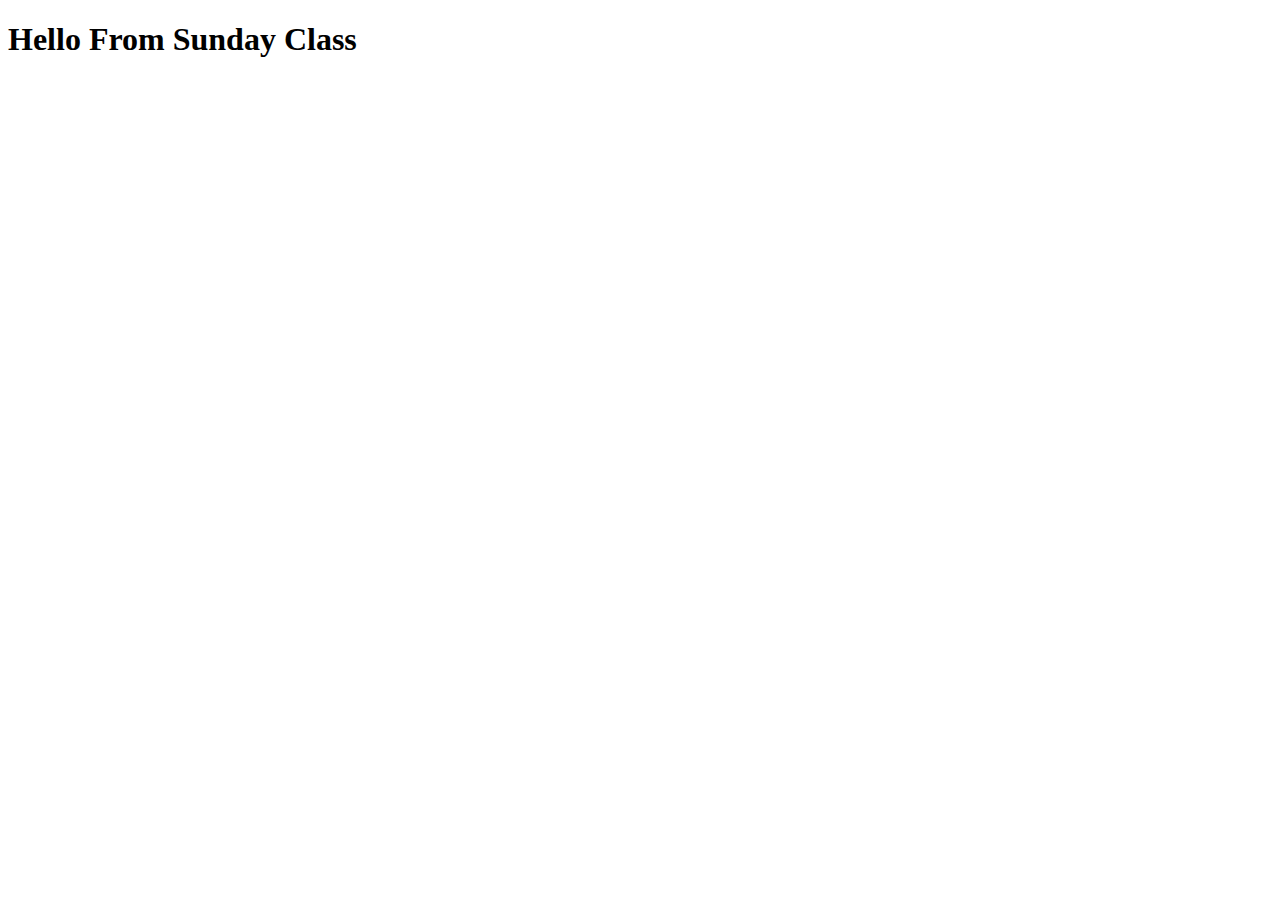
<file: index.html>
<!DOCTYPE html>
<html lang="en">
<head>
    <meta charset="UTF-8">
    <meta http-equiv="X-UA-Compatible" content="IE=edge">
    <meta name="viewport" content="width=device-width, initial-scale=1.0">
    

    <title>My Website</title>
</head>
<body>
    <h1>Hello From Sunday Class</h1>
</body>
</html>
</file>
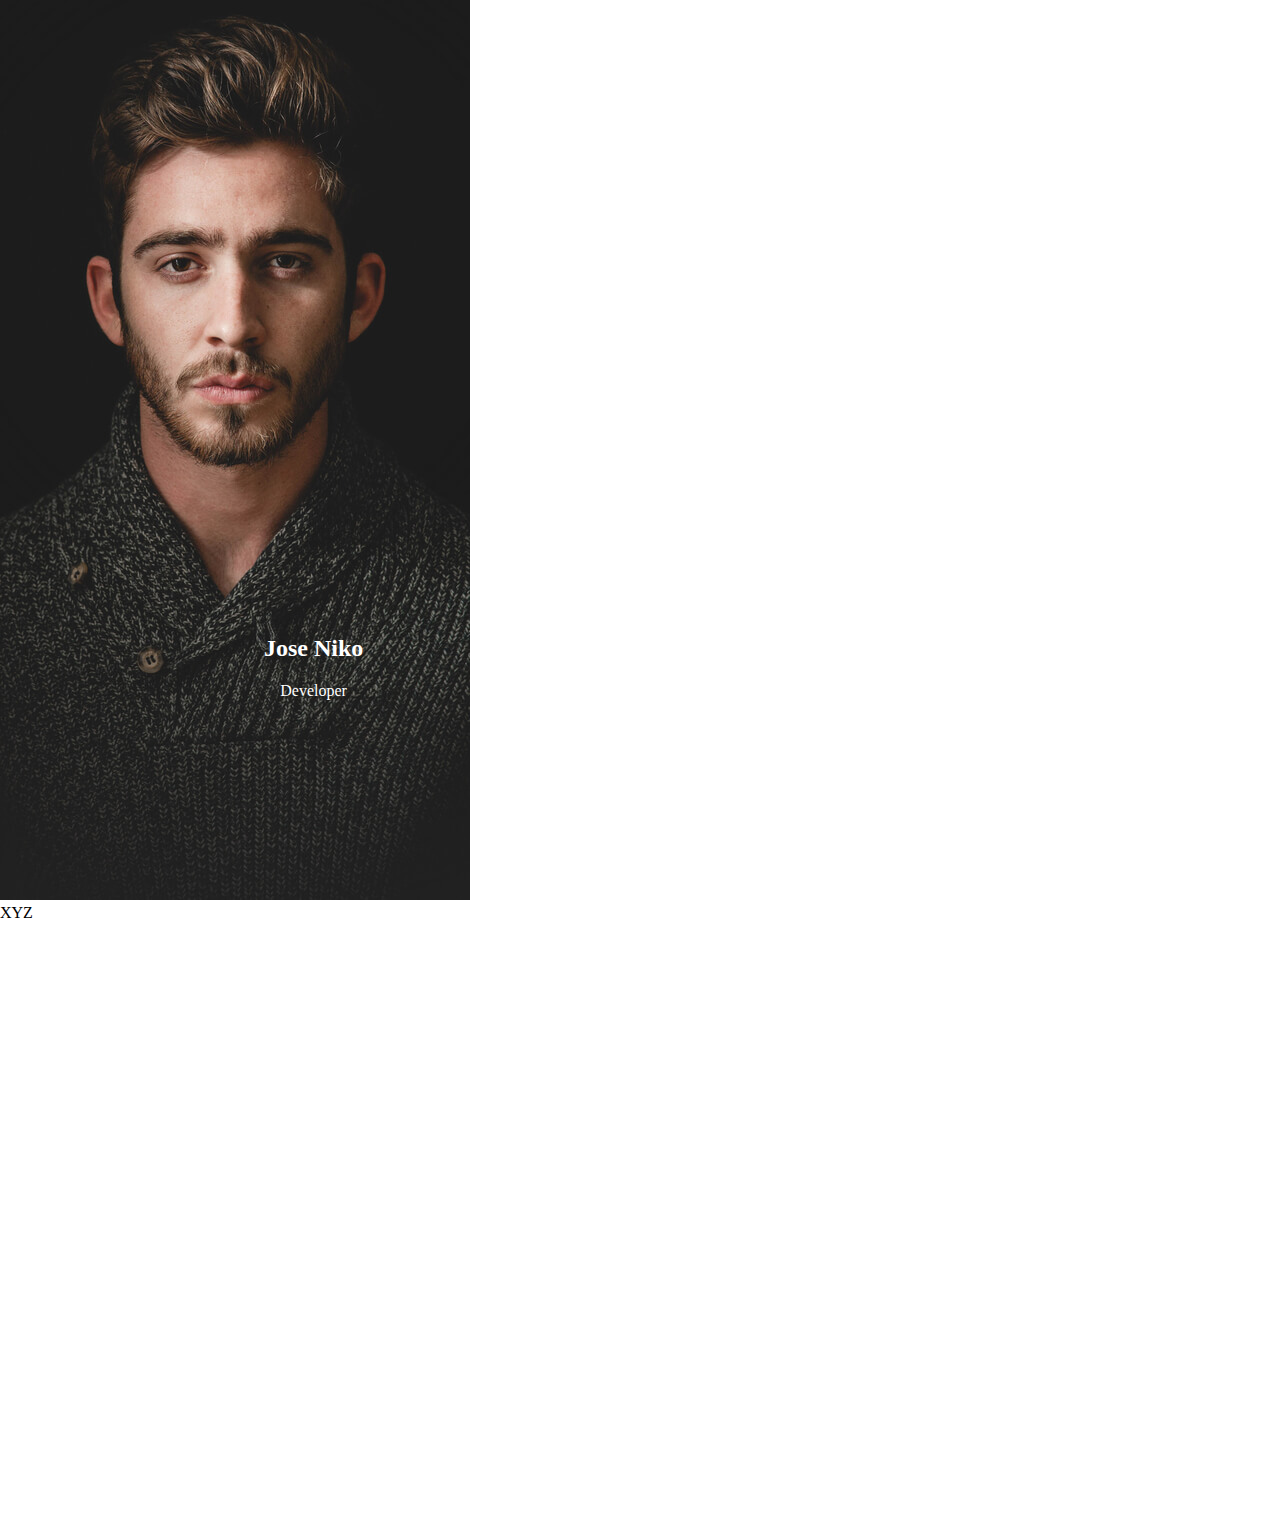
<file: 04-04-21/index.html>
<!DOCTYPE html>
<html lang="en">

<head>
    <meta charset="UTF-8">
    <meta http-equiv="X-UA-Compatible" content="IE=edge">
    <meta name="viewport" content="width=device-width, initial-scale=1.0">
    <title>Document</title>
    <link rel="stylesheet" href="style.css">
</head>

<body>
    <div class="container">
        <div class="section section-left"><img src="./img.jpg" alt="niko image">
            <div class="image-text">
                <h2 id=name>
                    Jose Niko
                </h2>
                <div>Developer</div>
            </div>
            <div class="section section-right">XYZ</div>

        </div>
</body>

</html>
</file>
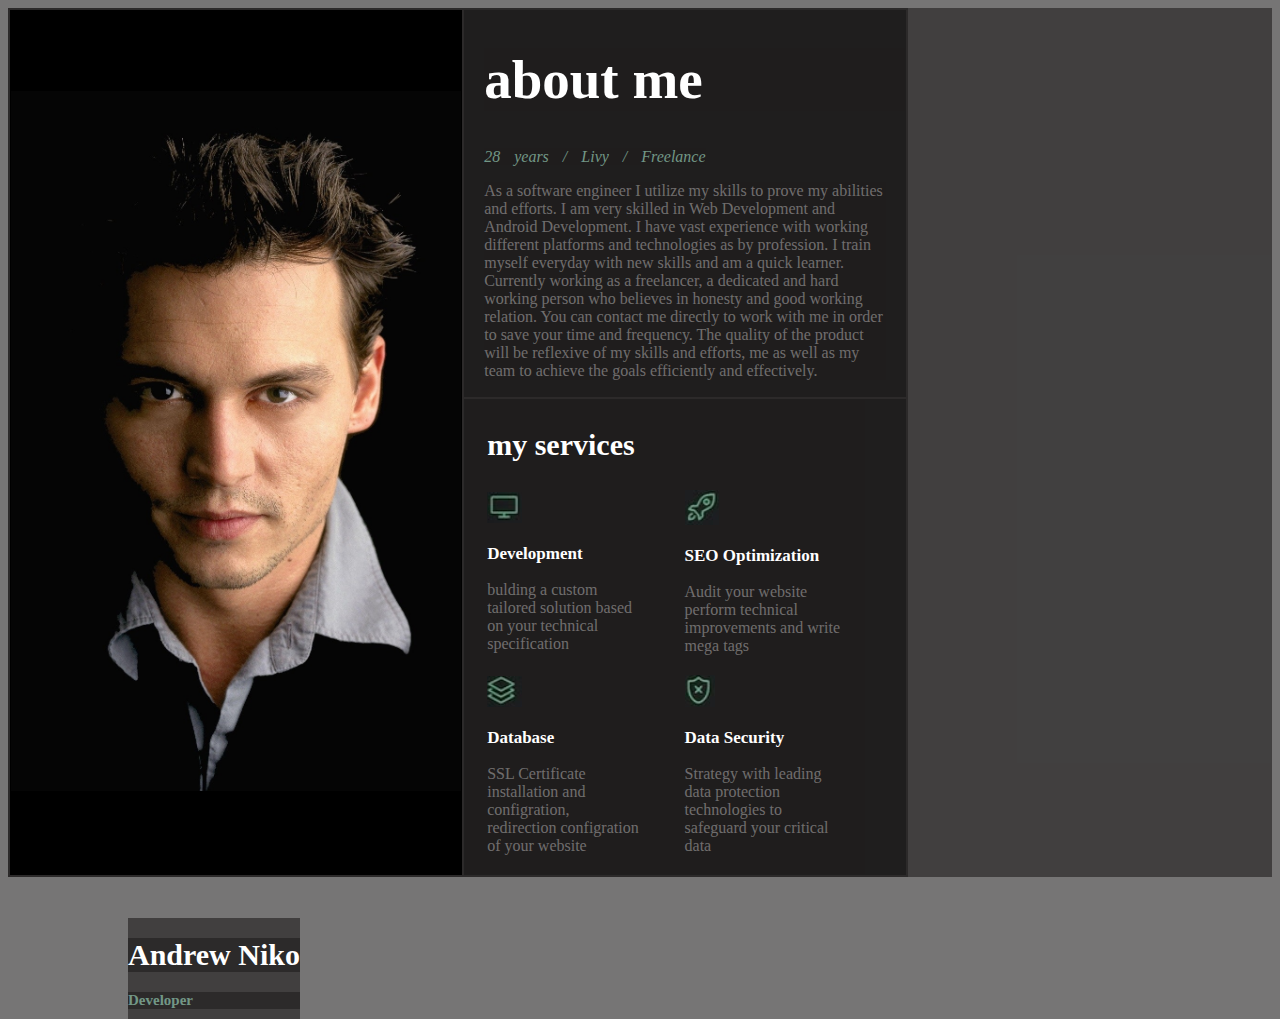
<file: Assign/index.html>
<!DOCTYPE html>
<html lang="en">

<head>
    <meta charset="UTF-8">
    <meta http-equiv="X-UA-Compatible" content="IE=edge">
    <meta name="viewport" content="width=device-width, initial-scale=1.0">
    <link href="./style.css" rel="stylesheet">

    <title>Document</title>
</head>

<body>
    <Table style="width: 900px;; height: auto;">
        <tr>
            <td class=img rowspan="2">
                <div class=img>
                    <img src="./jhony.jpg" alt="Resume Image" title="Image" height="700" width="450">
                    <div class="imgtxt">
                        <h1 id="name">Andrew Niko</h1>
                        <h1 id="dev">Developer</h1>
                    </div>
                </div>
            </td>
            <td colspan="2">
                <h1 id=about>about me</h1>
                <em id="em">28 years / Livy / Freelance</em>
                <p class="text">As a software engineer I utilize my skills to prove my abilities and efforts. I am very skilled in Web Development and Android Development. I have vast experience with working different platforms and technologies as by profession. I train
                    myself everyday with new skills and am a quick learner. Currently working as a freelancer, a dedicated and hard working person who believes in honesty and good working relation. You can contact me directly to work with me in order
                    to save your time and frequency. The quality of the product will be reflexive of my skills and efforts, me as well as my team to achieve the goals efficiently and effectively.
                </p>
            </td>
        </tr>
        <tr>
            <td>
                <table id="table2" style="width: 400px;; height: auto; ;">
                    <tr>
                        <td>
                            <h2 id="services">my services</h2>
                        </td>
                    </tr>
                    <tr>
                        <td><img class="tdata" src="./monitor.png" alt="monitor">
                            <h3 class="head">Development</h3>
                            <p class="text">bulding a custom tailored solution based on your technical specification</p>
                        </td>
                        <td><img class="tdata" src="./SEO.jpg" alt="SEO">
                            <h3 class="head"> SEO Optimization</h3>
                            <p class="text">Audit your website perform technical improvements and write mega tags</p>
                        </td>
                    </tr>
                    <tr>

                        <td><img class="tdata" src="./database.png" alt="database">
                            <h3 class="head">Database</h3>
                            <p class="text">SSL Certificate installation and configration, redirection configration of your website</p>
                        </td>
                        <td><img class="tdata" src="./shield.png" alt="shield">
                            <h3 class="head"> Data Security</h3>
                            <p class="text">Strategy with leading data protection technologies to safeguard your critical data
                            </p>
                        </td>
                    </tr>
                </table>
            </td>
        </tr>
    </Table>
</body>

</html>
</file>
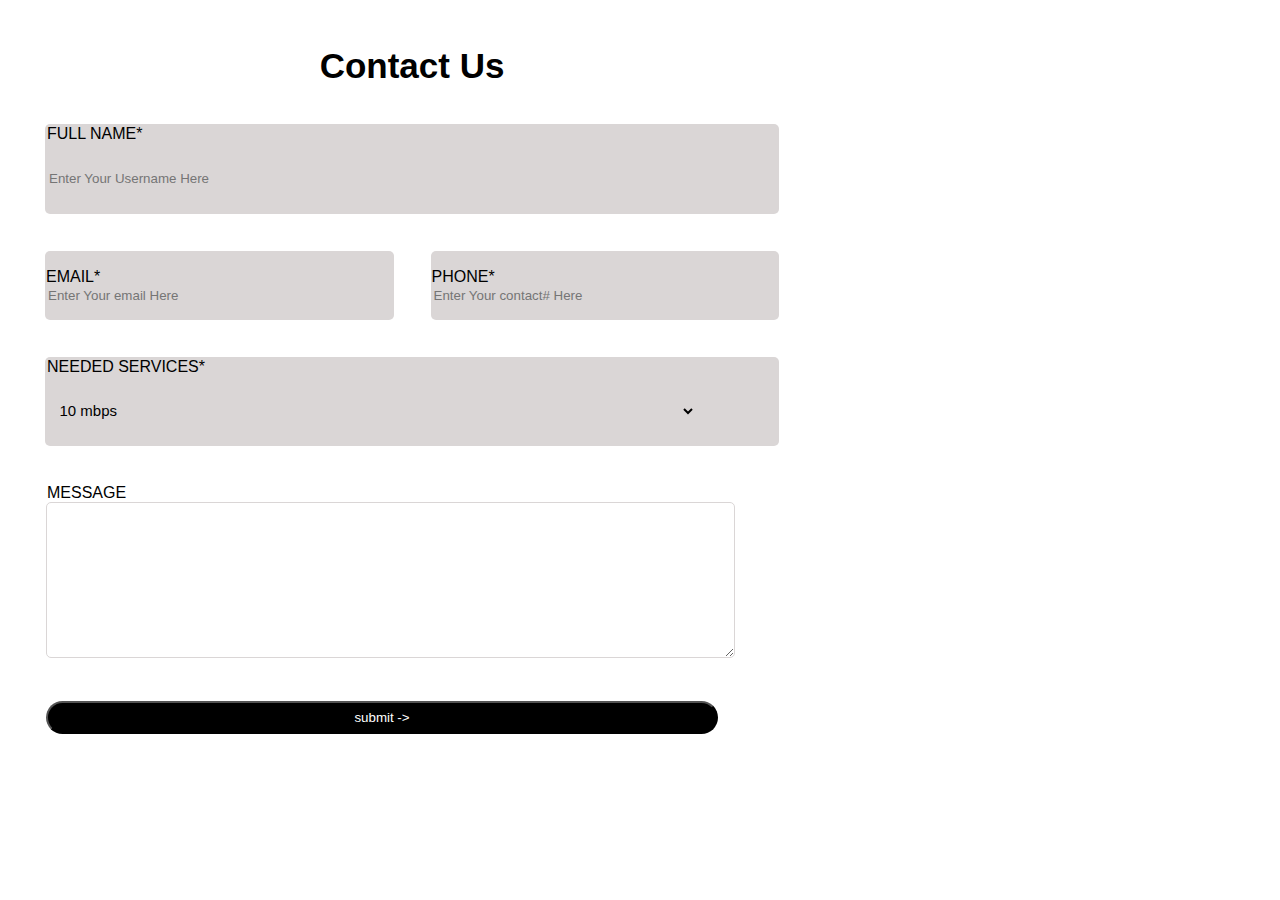
<file: Assign2/index.html>
<!DOCTYPE html>
<html lang="en">

<head>
    <meta charset="UTF-8">
    <meta http-equiv="X-UA-Compatible" content="IE=edge">
    <meta name="viewport" content="width=device-width, initial-scale=1.0">
    <link rel="stylesheet" href="./style.css">
    <title>Document</title>
</head>

<body>


    <table style=" border-spacing: 1cm; text-align: left;">
        <tr>
            <td id=heading colspan="2">
                <b> Contact Us</b>
            </td>
        </tr>
        <tr>
            <td colspan="2" style="background-color:rgb(218, 214, 214);border-radius: 5px; ">
                <span class=margin>FULL NAME*</span><br><input class=column type="text" size="98" style="border:white ;border-radius: 5px; ; background-color:rgb(218, 214, 214);" placeholder="Enter Your Username Here">
            </td>
        </tr>
        <tr>
            <td class=column style="background-color:rgb(218, 214, 214);border-radius: 5px">EMAIL*<br><input type="email" size="45" style="border:white ;background-color:rgb(218, 214, 214);" placeholder="Enter Your email Here"></td>
            <td class=column style="background-color:rgb(218, 214, 214);border-radius: 5px">PHONE*<br><input type="email" size="45" style="border:white ; background-color:rgb(218, 214, 214);" placeholder="Enter Your contact# Here"></td>
        </tr>
        <tr>
            <td style="background-color:rgb(218, 214, 214);border-radius: 5px" colspan="2">
                <span class=margin>NEEDED SERVICES*</span>
                <BR>
                <select class=column style="width: 650px; display: block;font-size: 15px; border-color: rgb(218, 214, 214); background-color:rgb(218, 214, 214);  " name="internet">
               <output label="Please Choose">
               <option value="10mbps">10 mbps</option>
               <option value="20mbps">20 mbps</option>
               <option value="30mbps">30 mbps</option>
               <option value="40mbps">40 mbps</option>
               
            </select>
            </td>
        </tr>
        <tr>
            <td style="background-color:white" colspan="2">
                <span class=margin> MESSAGE </span> <br>
                <textarea style="border-color: rgb(218, 214, 214);border-radius: 5px;" id="message" rows="10" cols="90"></textarea>
            </td>

        </tr>
        <tr>
            <td colspan="2">
                <input id=button type="button" value="submit ->">
            </td>

        </tr>
    </table>

</html>
</file>
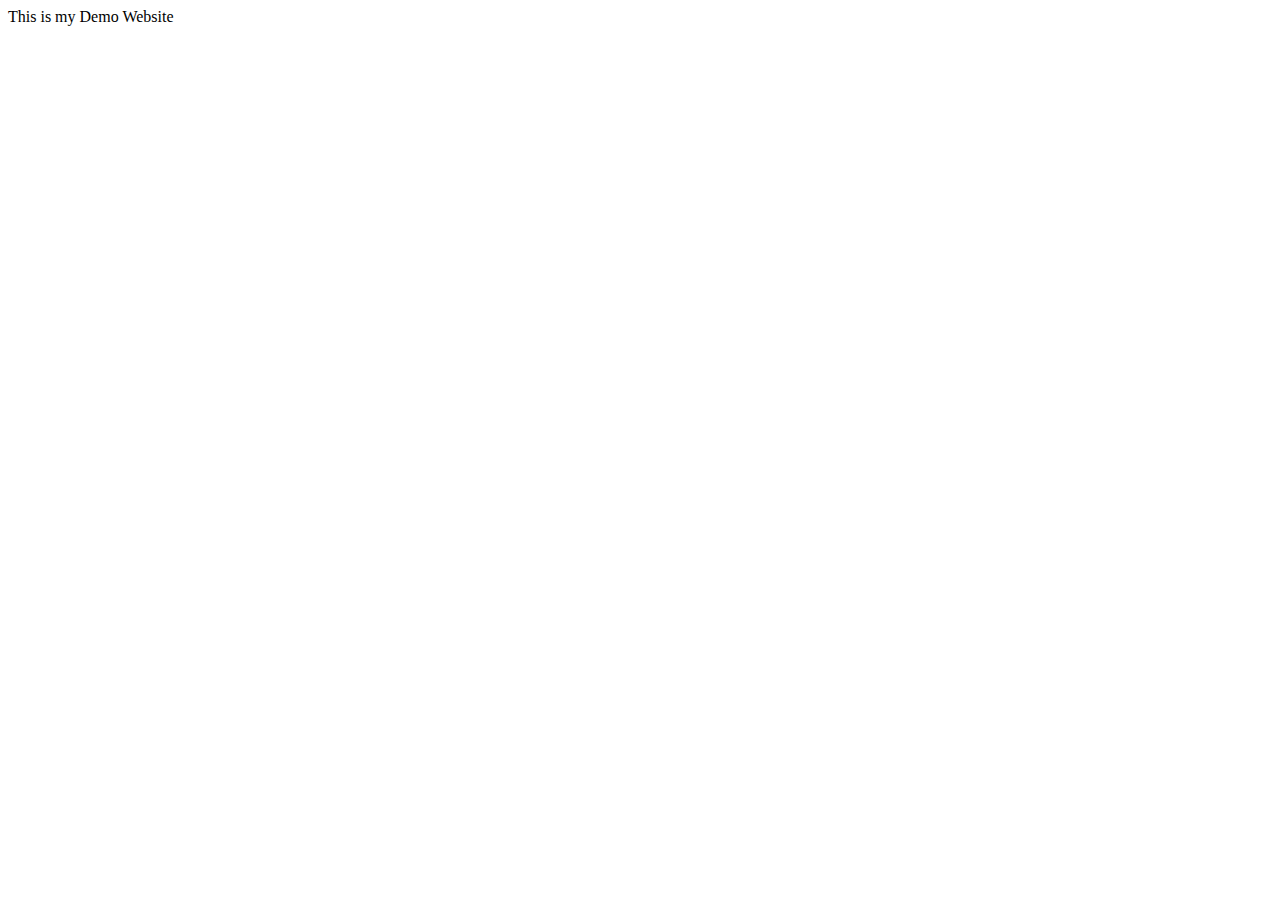
<file: demo/index.html>
<!DOCTYPE html>
<html lang="en">
<head>
    <meta charset="UTF-8">
    <meta http-equiv="X-UA-Compatible" content="IE=edge">
    <meta name="viewport" content="width=device-width, initial-scale=1.0">
    <title>Document</title>
</head>
<body>
    This is my Demo Website
</body>
</html>
</file>
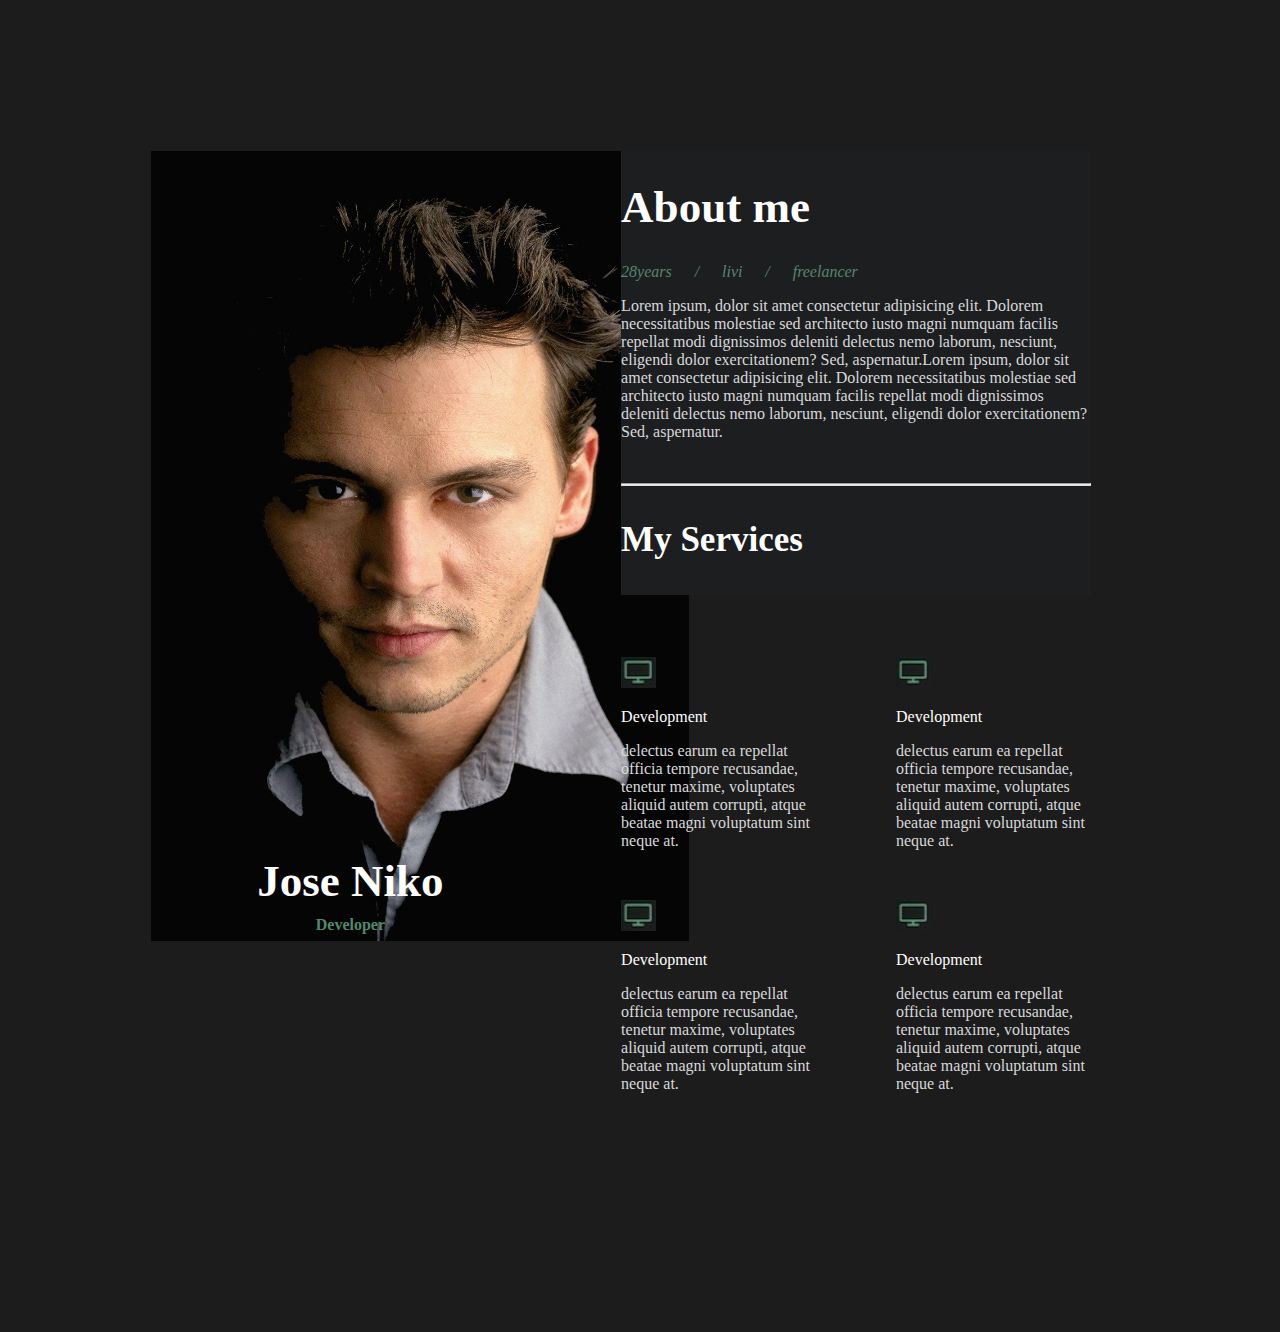
<file: Jose Niko/index.html>
<!DOCTYPE html>
<html lang="en">

<head>
    <meta charset="UTF-8">
    <meta http-equiv="X-UA-Compatible" content="IE=edge">
    <meta name="viewport" content="width=device-width, initial-scale=1.0">
    <link rel="stylesheet" href="./style.css">
    <title>Document</title>
</head>

<body>
    <div class="main">
        <div class="left">
            <img class="image" src="../Assign/jhony.jpg" alt="person image">
            <p class="id">Jose Niko</p>
            <p class="role">Developer</p>
        </div>

        <div class="right">
            <div class="rightup">
                <h1 class="mainheading"> About me</h1>
                <p class="headingbtext"> 28years / livi / freelancer</p>
                <p class="para">Lorem ipsum, dolor sit amet consectetur adipisicing elit. Dolorem necessitatibus molestiae sed architecto iusto magni numquam facilis repellat modi dignissimos deleniti delectus nemo laborum, nesciunt, eligendi dolor exercitationem? Sed,
                    aspernatur.Lorem ipsum, dolor sit amet consectetur adipisicing elit. Dolorem necessitatibus molestiae sed architecto iusto magni numquam facilis repellat modi dignissimos deleniti delectus nemo laborum, nesciunt, eligendi dolor exercitationem?
                    Sed, aspernatur.
                </p>
            </div>
            <div class="rightdown">
                <br>
                <hr class="hr">
                <p class="services"> My Services</p>
                <div class="lupbox">
                    <img src="../Assign/monitor.png" alt="monitor">
                    <p class="tags">Development</p>
                    <p class="tagtext">delectus earum ea repellat officia tempore recusandae, tenetur maxime, voluptates aliquid autem corrupti, atque beatae magni voluptatum sint neque at.</p>
                </div>
                <div class="ldownbox">
                    <img src="../Assign/monitor.png" alt="monitor">
                    <p class="tags">Development</p>
                    <p class="tagtext">delectus earum ea repellat officia tempore recusandae, tenetur maxime, voluptates aliquid autem corrupti, atque beatae magni voluptatum sint neque at.</p>
                </div>
                <div class="rupbox">
                    <img src="../Assign/monitor.png" alt="monitor">
                    <p class="tags">Development</p>
                    <p class="tagtext">delectus earum ea repellat officia tempore recusandae, tenetur maxime, voluptates aliquid autem corrupti, atque beatae magni voluptatum sint neque at.</p>
                </div>
                <div class="rdownbox">
                    <img src="../Assign/monitor.png" alt="monitor">
                    <p class="tags">Development</p>
                    <p class="tagtext">delectus earum ea repellat officia tempore recusandae, tenetur maxime, voluptates aliquid autem corrupti, atque beatae magni voluptatum sint neque at.</p>
                </div>
            </div>
        </div>

    </div>
</body>

</html>
</file>
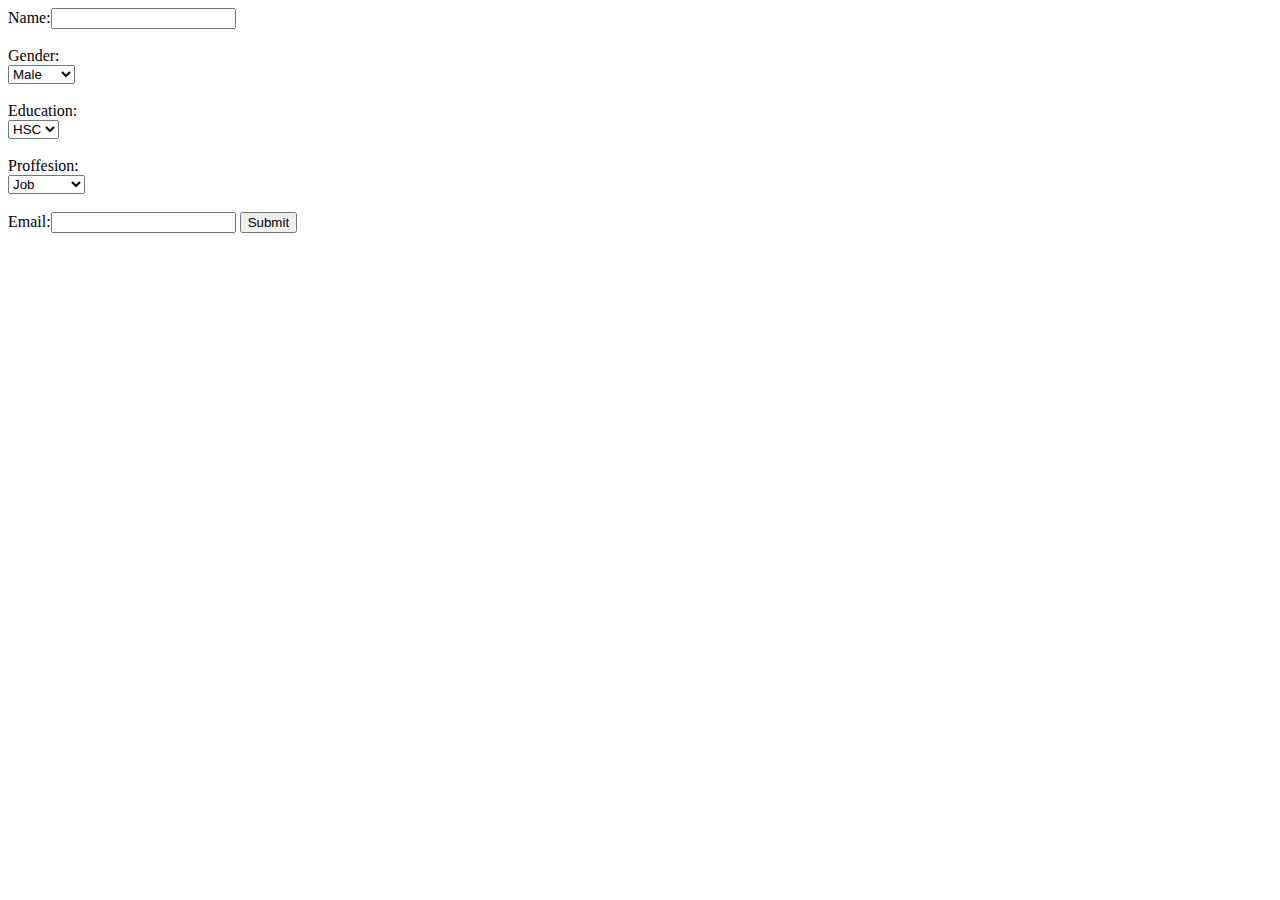
<file: Objects/index.html>
<!DOCTYPE html>
<html lang="en">

<head>
    <meta charset="UTF-8">
    <meta http-equiv="X-UA-Compatible" content="IE=edge">
    <meta name="viewport" content="width=device-width, initial-scale=1.0">
    <title>Document</title>
</head>

<body>
    <!DOCTYPE html>
    <html lang="en">

    <head>
        <meta charset="UTF-8">
        <meta http-equiv="X-UA-Compatible" content="IE=edge">
        <meta name="viewport" content="width=device-width, initial-scale=1.0">
        <title>Document</title>
    </head>

    <body>
        <form>
            <label>
            Name:<input type="text" id="inputName"> </label><br><br>
            <label>
                Gender:<br>
    <select id="gender">
        <option value="male" id="male">Male</option>
        <option value="female"id="female">Female</option>
    </select></label><br><br>
            <label>Education:<br>
        <select id="edu">
            <option value="HSC" id="hsc">HSC</option>
            <option value="BS" id="bs">BS</option>
        </select></label><br><br>
            <label>Proffesion:<br>
    <select id="proff">
        <option value="Job" id="job">Job</option>
        <option value="Buss" id="Buss">Buisness</option>
    </select></label>
            <br><br>
            <label>
                    Email:<input type="text" id="email"> </label>
            <label>
            <button onclick="createPerson();">Submit</button>
    
    
        </form>
    
        <script>
            var arr = [];
    
            function createPerson() {
                var name = document.getElementById('inputName').value;
                var gender = document.getElementById('gender').value;
                var email = document.getElementById('email').value;
                var edu = document.getElementById('edu').value;
                var prof = document.getElementById('proff').value;
    
                function Person(name, gender, email, edu, proff) {
                    this.name = name;
                    this.gender = gender;
                    this.email = email;
                    this.edu = edu;
                    this.proff = proff;
                }
                var newPerson = new Person(name, gender, email,edu, proff);
                localStorage.setItem('value', JSON.stringify(newPerson));
                var newPerson2 = new Person(name, gender, email,edu, proff);
                localStorage.setItem('value1', JSON.stringify(newPerson2));
            }
    
            var a_value = JSON.parse(localStorage.getItem('value'));
            var b_value = JSON.parse(localStorage.getItem('value1'));
            arr.push(a_value);
            arr.push(b_value);
            console.log(arr);
        </script>
    
</body>

</html>
</file>
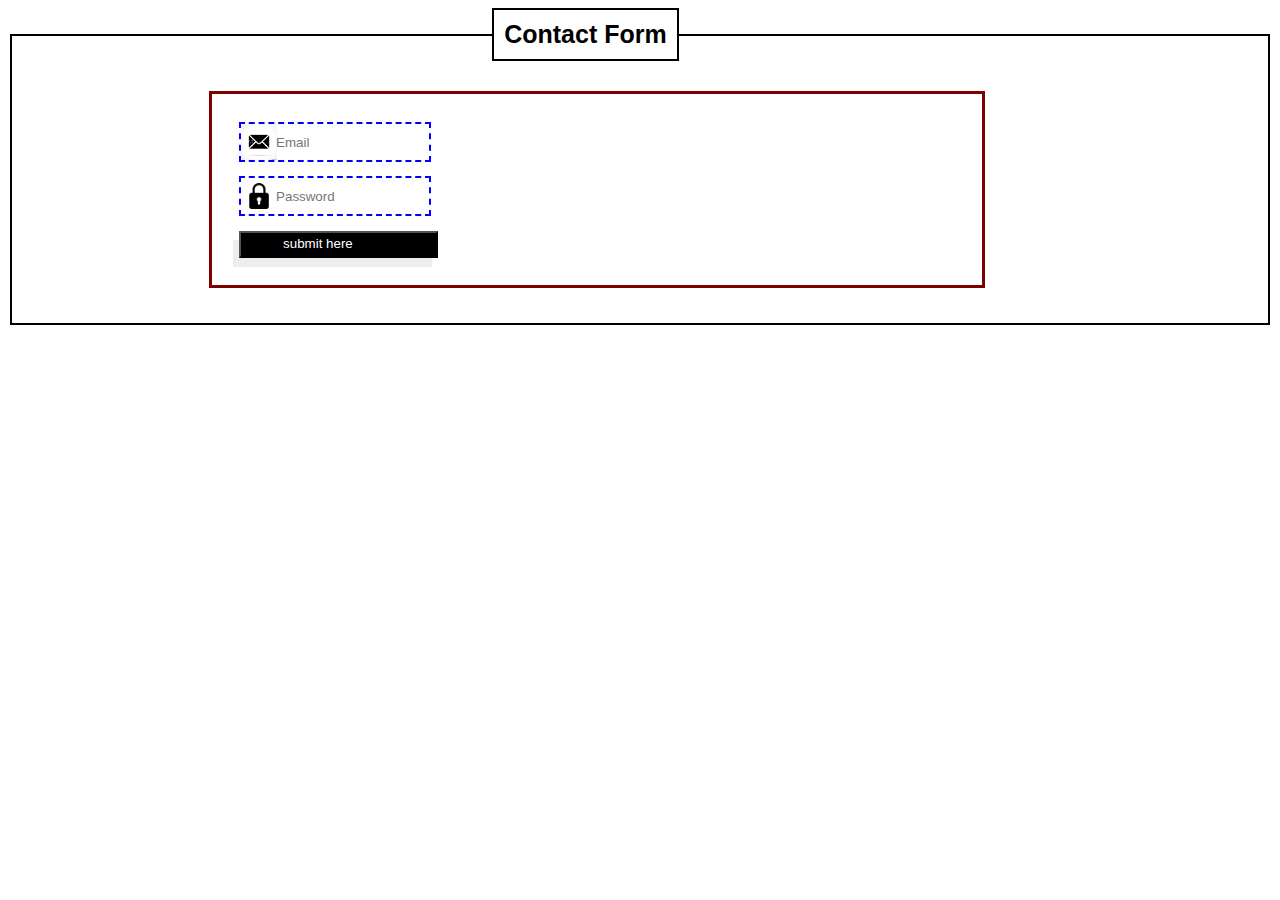
<file: Practice/index.html>
<!DOCTYPE html>
<html lang="en">

<head>
    <meta charset="UTF-8">
    <meta http-equiv="X-UA-Compatible" content="IE=edge">
    <meta name="viewport" content="width=device-width, initial-scale=1.0">
    <link href="./style.css" rel="stylesheet">
    <title>Document</title>
</head>

<body>
    <fieldset>
        <legend>
            Contact Form
        </legend>
        <form inputmode="sub" method="post">
            <input type="email" size="20" placeholder="Email" class="email"><br>
            <input type="password" size="20" placeholder="Password" class="password"><br>
            <input type="submit" class="submit" value="submit here"><br>
        </form>
    </fieldset>
</body>

</html>
</file>
<file: 04-04-21/style.css>
body {
    margin: 0;
    padding: 0;
}

.container {}

.section .section-left {
    width: 49%;
    display: inline-block;
}

.section-left .image-text {
    height: 100vh;
    position: absolute;
    bottom: -615px;
    color: white;
    width: 49%;
    text-align: center;
}

#name {}

.section-right {}
</file>
<file: Assign/style.css>
.imgtxt {
    position: absolute;
    top: 102%;
    left: 10%;
    ;
}

.main {
    background-color: rgb(56, 56, 56)
}

.img {
    background-color: rgb(0, 0, 0);
}

* {
    background-color: rgba(31, 30, 30, 0.61);
    color: white;
    font-family: 'Times New Roman', Times, serif;
}

#em {
    margin-left: 0.2in;
    word-spacing: 10px;
    color: rgb(114, 151, 134);
}

.icon {
    background-color: black;
}

#about {
    margin-left: 0.2in;
    font-size: 55px;
}

#services {
    margin-left: 0.2in;
    font-size: 30px;
}

.head {
    font-size: 17px;
    margin-left: 0.2in;
}

#dev {
    color: rgb(114, 151, 134);
    font-size: 15px;
    /* background-color: black; */
}

#name {
    /* background-color: black; */
    font-size: 30px;
}

.text {
    margin-left: 0.2in;
    margin-right: 0.2in;
    color: rgba(228, 225, 225, 0.418);
}

.tdata {
    margin-left: 0.2in;
}
</file>
<file: Assign2/style.css>
select {
    width: 100%;
    /* min-width: 15ch;
    max-width: 30ch; */
    border-radius: 0.25em;
    padding: 0.25em 0.5em;
    font-size: 1.25rem;
    cursor: pointer;
    line-height: 1.1;
    width: 550px;
    display: block;
    font-size: 15px;
    border-color: white;
    /* background-color: #fff;
    background-image: linear-gradient(to top, #f9f9f9, #fff 33%); */
}

* {
    font-family: 'Gill Sans', 'Gill Sans MT', Calibri, 'Trebuchet MS', sans-serif;
}

#button {
    width: 7in;
    height: 0.35in;
    background-color: black;
    color: white;
    border-radius: 30px;
}

#message {
    border-color: white;
}

table {
    background-color: white
}

#heading {
    font-size: 35px;
    text-align: center;
}

.column {
    margin-top: 1px;
    margin-left: 1px;
    height: 0.7in;
}

.margin {
    margin-left: 1px;
    margin-top: 1px;
}
</file>
<file: Jose Niko/style.css>
body {
    margin: 4cm;
    margin-right: 5cm;
    background-color: #1c1c1c
}

.mainheading {
    font-size: 45px;
    font-weight: bold;
    color: white;
}

.headingbtext {
    color: #54876e;
    font-style: italic;
    word-spacing: 0.5cm;
}

.right {
    float: right;
    width: 50%;
    height: 90%;
    background-color: #1d1e20;
}

.left {
    float: left;
    width: 40%;
    height: 98%;
}

.image {
    height: 790px;
    width: 538px;
}

.para {
    color: #d9d9db;
}

.id {
    font-size: 45px;
    font-weight: bold;
    color: white;
    text-align: center;
    transform: translate(3%, -260%);
}

.role {
    font-weight: bold;
    color: #54876e;
    text-align: center;
    transform: translate(3%, -950%);
}

.services {
    color: white;
    font-size: 35px;
    font-weight: bold;
}

.tags {
    color: white;
}

.tagtext {
    color: #d9d9db;
}

.lupbox {
    position: absolute;
    top: 73%;
    width: 15%;
    height: 48%;
}

.ldownbox {
    position: absolute;
    top: 100%;
    width: 15%;
    height: 48%;
}

.rupbox {
    position: absolute;
    top: 73%;
    left: 70%;
    width: 15%;
    height: 48%;
}

.rdownbox {
    position: absolute;
    top: 100%;
    left: 70%;
    width: 15%;
    height: 48%;
}

.hr {
    box-shadow: 0px 1px #e1dcdc
}
</file>
<file: Practice/style.css>
* {
    font-family: 'Gill Sans', 'Gill Sans MT', Calibri, 'Trebuchet MS', sans-serif;
}

fieldset {
    border: 2px solid black;
}

legend {
    border: 2px solid black;
    padding: 10px;
    margin: 1% 1% 1% 38%;
    font-size: 25px;
    font-weight: bold;
}

input:hover {
    background-color: pink;
}

input:focus {
    background-color: grey;
}

form {
    border: 3px solid maroon;
    padding: 20px;
    margin: 1% 22% 2% 15%;
}

input.email {
    background-image: url('./email.jpg');
    background-size: 19%;
    background-repeat: no-repeat;
    border: 2px dashed blue;
    padding: 11px 4px 10px 35px;
    margin: 1% 1% 1% 1%;
    cursor: pointer;
}

input.password {
    background-image: url('./padlock.png');
    background-size: 14%;
    background-position: 3%;
    background-repeat: no-repeat;
    border: 2px dashed blue;
    padding: 11px 4px 10px 35px;
    margin: 1% 1% 1% 1%;
    cursor: pointer;
}

input.submit {
    background-color: black;
    color: white;
    padding: 3px 83px 5px 42px;
    margin: 1% 1% 1% 1%;
    border-radius: 0%;
    box-shadow: -6px 9px rgb(0 0 0 / 7%);
    cursor: pointer;
}
</file>
